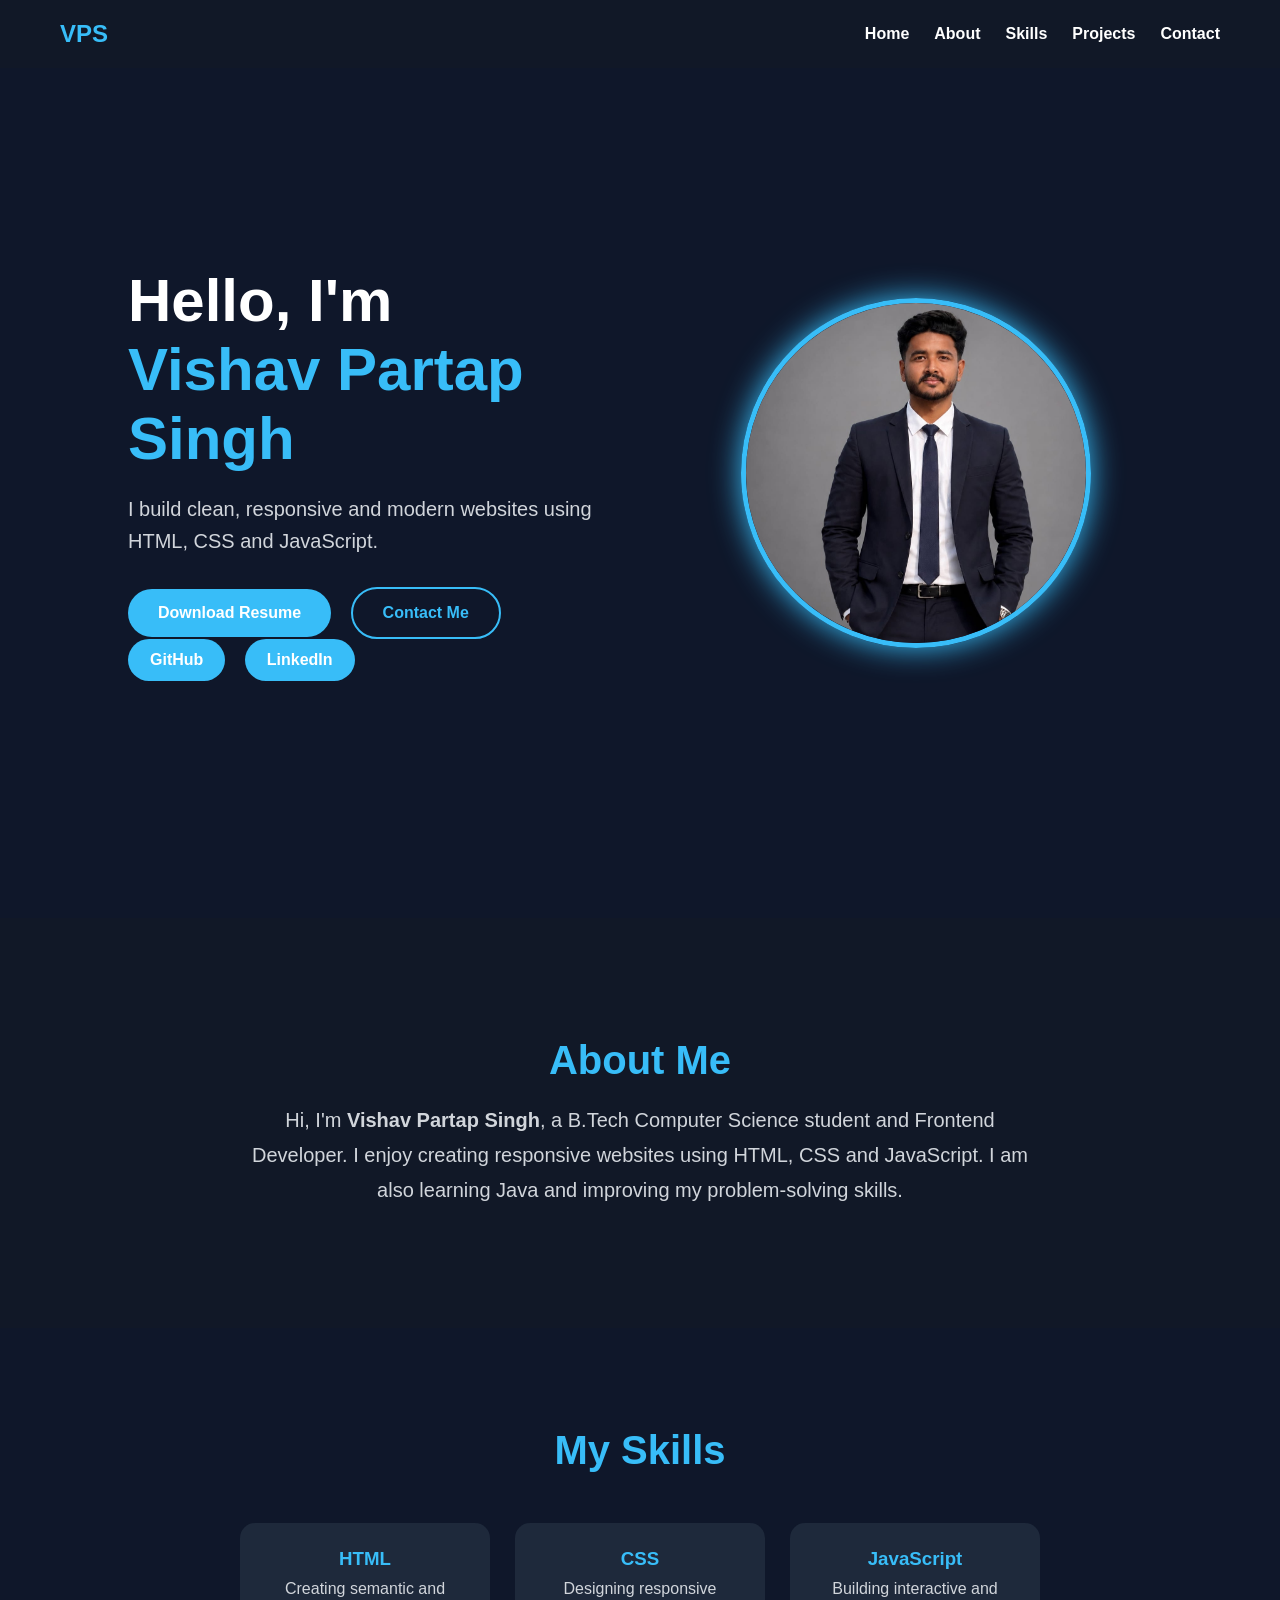
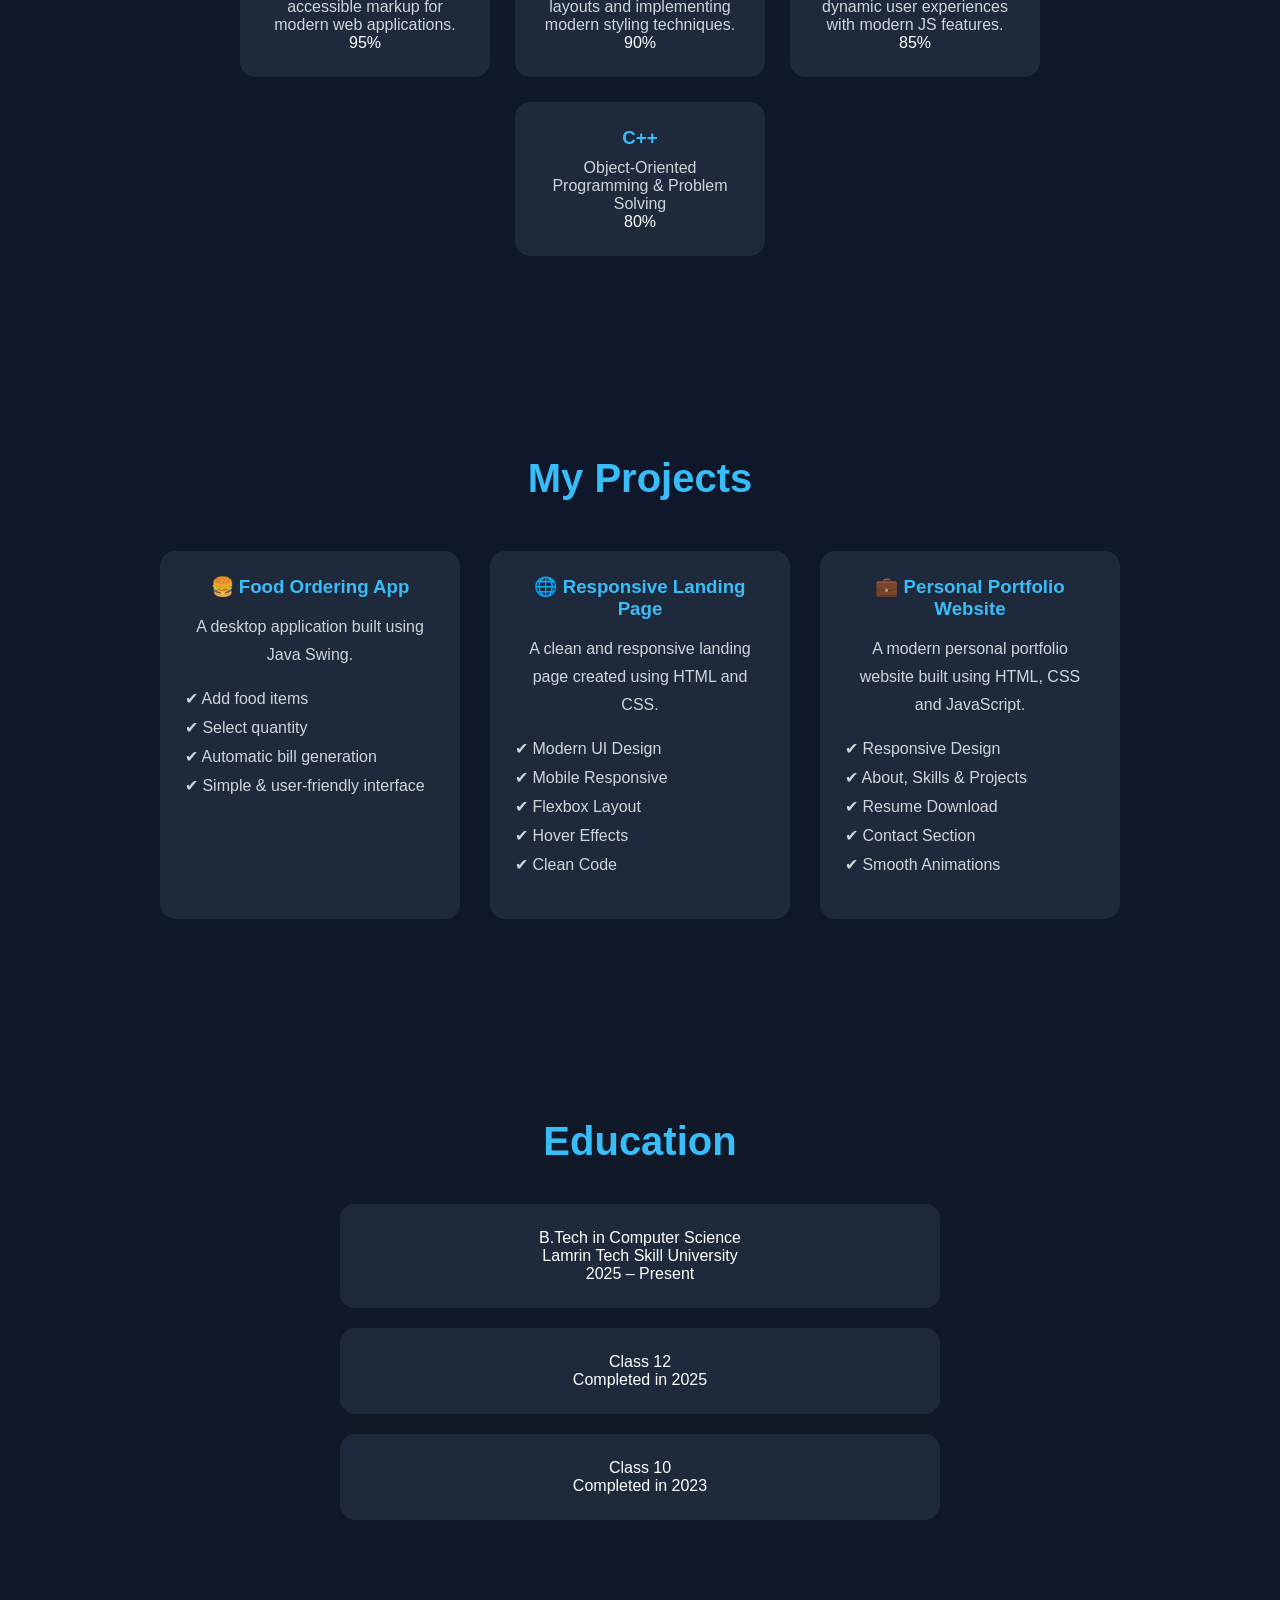
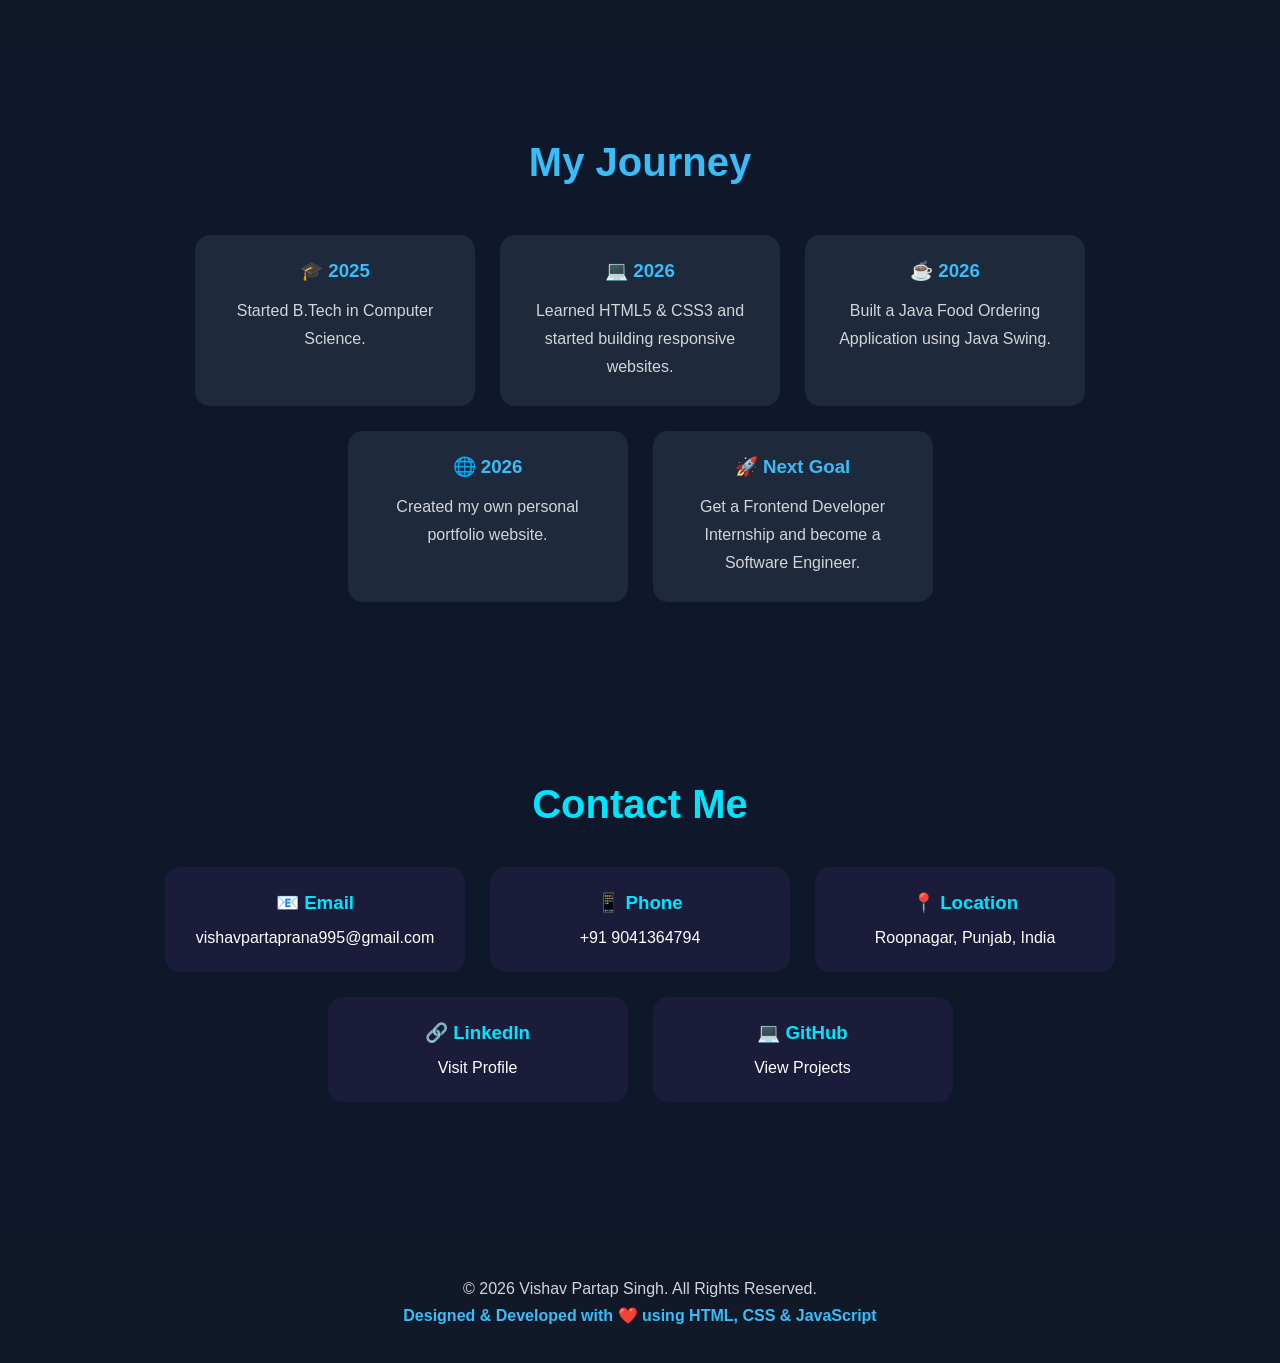
<file: index.html>
<!DOCTYPE html>
<html lang="en">
    <link rel="stylesheet" href="https://unpkg.com/aos@2.3.4/dist/aos.css">
<head>
    <meta charset="UTF-8">
    <meta name="viewport" content="width=device-width, initial-scale=1.0">
    <title>Vishav Partap Singh | Portfolio</title>

    <link rel="stylesheet" href="style.css">
</head>
<body>

<header>
    <nav>
        <h2>VPS</h2>

        <ul>
            <li><a href="#home">Home</a></li>
            <li><a href="#about">About</a></li>
            <li><a href="#skills">Skills</a></li>
            <li><a href="#projects">Projects</a></li>
            <li><a href="#contact">Contact</a></li>
        </ul>
    </nav>
</header>

<section id="home">
    <div class="hero">

        <div class="hero-text">
            <h1>Hello, I'm <span>Vishav Partap Singh</span></h1>

           <h2><span id="typing"></span></h2>

            <p>
                I build clean, responsive and modern websites using HTML, CSS and JavaScript.
            </p>

    <a href="resume.pdf" download class="btn">Download Resume</a>

<a href="#contact" class="btn2">
    Contact Me
</a>

<div class="social-links">
    <a href="https://github.com/vishavpartaprana995-lgtm" target="_blank">GitHub</a>
    <a href="https://linkedin.com/in/vishav-partap-singh-bb63ab277" target="_blank">LinkedIn</a>
</div>

        </div>

        <div class="hero-image">
           <img src="profile.jpg" alt="Vishav Partap Singh">
        </div>

    </div>
</section>

<section id="about"
    data-aos="fade-up">
    <h2>About Me</h2>

    <p>
        Hi, I'm <b>Vishav Partap Singh</b>, a B.Tech Computer Science student and Frontend Developer. I enjoy creating responsive websites using HTML, CSS and JavaScript. I am also learning Java and improving my problem-solving skills.
    </p>
</section>

<section id="skills"
    data-aos="zoom-in">
    <h2>My Skills</h2>

    <div class="skills-container">
        <div class="skill-card">
            <h3>HTML</h3>
            <p>Creating semantic and accessible markup for modern web applications.</p>
            <div class="progress">
    <div class="progress-bar html">95%</div>
</div>
        </div>

        <div class="skill-card">
            <h3>CSS</h3>
            <p>Designing responsive layouts and implementing modern styling techniques.</p>
            <div class="progress">
    <div class="progress-bar css">90%</div>
</div>
        </div>

        <div class="skill-card">
            <h3>JavaScript</h3>
            <p>Building interactive and dynamic user experiences with modern JS features.</p>
            <div class="progress">
    <div class="progress-bar javascript">85%</div>
</div>
        </div>
        <div class="skill-card">
    <h3>C++</h3>
    <p>Object-Oriented Programming & Problem Solving</p>

    <div class="progress">
        <div class="progress-bar java">80%</div>
    </div>
</div>
    </div>
</section>

<section id="projects"
data-aos="fade-left">
    <h2>My Projects</h2>

    <div class="projects-container">

        <div class="project-card">
    <h3>🍔 Food Ordering App</h3>

    <p>
        A desktop application built using Java Swing.
    </p>

    <ul>
        <li>✔ Add food items</li>
        <li>✔ Select quantity</li>
        <li>✔ Automatic bill generation</li>
        <li>✔ Simple & user-friendly interface</li>
    </ul>

</div>

        <div class="project-card">
    <h3>🌐 Responsive Landing Page</h3>

    <p>
        A clean and responsive landing page created using HTML and CSS.
    </p>

    <ul>
        <li>✔ Modern UI Design</li>
        <li>✔ Mobile Responsive</li>
        <li>✔ Flexbox Layout</li>
        <li>✔ Hover Effects</li>
        <li>✔ Clean Code</li>
    </ul>

</div>

        <div class="project-card">
    <h3>💼 Personal Portfolio Website</h3>

    <p>
        A modern personal portfolio website built using HTML, CSS and JavaScript.
    </p>

    <ul>
        <li>✔ Responsive Design</li>
        <li>✔ About, Skills & Projects</li>
        <li>✔ Resume Download</li>
        <li>✔ Contact Section</li>
        <li>✔ Smooth Animations</li>
    </ul>

</div>

</section>

<section id="education"
data-aos="fade-right">
    <h2>Education</h2>

    <div class="education-card" 
        <h3>B.Tech in Computer Science</h3>
        <p>Lamrin Tech Skill University</p>
        <p>2025 – Present</p>
    </div>

    <div class="education-card" 
        <h3>Class 12</h3>
        <p>Completed in 2025</p>
    </div>

    <div class="education-card" 
        <h3>Class 10</h3>
        <p>Completed in 2023</p>
    </div>

</section>

<section id="journey"
data-aos="fade-up">
    <h2>My Journey</h2>

    <div class="journey-container">

        <div class="journey-card">
            <h3>🎓 2025</h3>
            <p>Started B.Tech in Computer Science.</p>
        </div>

        <div class="journey-card">
            <h3>💻 2026</h3>
            <p>Learned HTML5 & CSS3 and started building responsive websites.</p>
        </div>

        <div class="journey-card">
            <h3>☕ 2026</h3>
            <p>Built a Java Food Ordering Application using Java Swing.</p>
        </div>

        <div class="journey-card">
            <h3>🌐 2026</h3>
            <p>Created my own personal portfolio website.</p>
        </div>

        <div class="journey-card">
            <h3>🚀 Next Goal</h3>
            <p>Get a Frontend Developer Internship and become a Software Engineer.</p>
        </div>

    </div>

</section>

<section id="contact"
    data-aos="zoom-in-up">
    <h2>Contact Me</h2>

    <div class="contact-container">

        <div class="contact-box">
            <h3>📧 Email</h3>
            <p>vishavpartaprana995@gmail.com</p>
        </div>

        <div class="contact-box">
            <h3>📱 Phone</h3>
            <p>+91 9041364794</p>
        </div>

        <div class="contact-box">
            <h3>📍 Location</h3>
            <p>Roopnagar, Punjab, India</p>
        </div>

        <div class="contact-box">
            <h3>🔗 LinkedIn</h3>
            <a href="https://www.linkedin.com/in/vishav-partap-singh-bb63ab277?utm_source=share_via&utm_content=profile&utm_medium=member_android" target="_blank">Visit Profile</a>
        </div>

        <div class="contact-box">
            <h3>💻 GitHub</h3>
            <a href="https://github.com/vishavpartap" target="_blank">View Projects</a>
        </div>

    </div>
</section>

<footer>
    <p>© 2026 Vishav Partap Singh. All Rights Reserved.</p>

    <p>Designed & Developed with ❤️ using HTML, CSS & JavaScript</p>
</footer>

<script src="https://unpkg.com/aos@2.3.4/dist/aos.js"></script>

<script>
AOS.init({
    duration:1000,
    once:true
});
</script>
</file>
<file: style.css>
*{
    margin:0;
    padding:0;
    box-sizing:border-box;
    font-family:Arial, sans-serif;
}

body{
    background:#0f172a;
    color:white;
}

header{
    background:#111827;
    padding:20px 60px;
    position:sticky;
    top:0;
    z-index:1000;
}

nav{
    display:flex;
    justify-content:space-between;
    align-items:center;
}

nav h2{
    color:#38bdf8;
}

nav ul{
    display:flex;
    list-style:none;
}

nav ul li{
    margin-left:25px;
}

nav ul li a{
    color:white;
    text-decoration:none;
    font-weight:bold;
}

nav ul li a:hover{
    color:#38bdf8;
}

.hero{
    margin-bottom:40px;
    min-height:90vh;
    display:flex;
    justify-content:space-between;
    align-items:center;
    padding:0 10%;
    gap:80px;
}

.hero-text{
    flex:1;
    max-width:600px;
}

.hero-text h1{
    font-size:60px;
    margin-bottom:15px;
}

.hero-text span{
    color:#38bdf8;
}

.hero-text h2{
    font-size:32px;
    margin-bottom:20px;
}

.hero-text p{
    font-size:20px;
    color:#d1d5db;
    margin-bottom:30px;
    line-height:1.6;
}

.hero-image{
    flex:1;
    display:flex;
    justify-content:center;
}

.hero-image img{
    width:350px;
    height:350px;
    object-fit:cover;
    border-radius:50%;
    border:5px solid #38bdf8;
    box-shadow:0 0 30px #38bdf8;
}

button{
    background:#38bdf8;
    color:white;
    border:none;
    padding:15px 35px;
    border-radius:30px;
    font-size:18px;
    cursor:pointer;
}

button:hover{
    background:#0ea5e9;
}

#about{
    padding:100px 10%;
    text-align:center;
    background:#111827;
}

#about h2{
    font-size:40px;
    color:#38bdf8;
    margin-bottom:25px;
}

#about p{
    max-width:800px;
    margin:auto;
    font-size:20px;
    line-height:35px;
    color:#d1d5db;
}

#skills{
    padding:100px 10%;
    text-align:center;
}

#skills h2{
    color:#38bdf8;
    font-size:40px;
    margin-bottom:50px;
}

.skills-container{
    display:flex;
    justify-content:center;
    gap:25px;
    flex-wrap:wrap;
}

.skill-card{
    width:250px;
    background:#1e293b;
    padding:25px;
    border-radius:15px;
    transition:0.3s;
}

.skill-card:hover{
    transform:translateY(-10px);
    box-shadow:0 0 20px #38bdf8;
}

.skill-card h3{
    color:#38bdf8;
    margin-bottom:10px;
}

.skill-card p{
    color:#d1d5db;
}
#about{
    padding:120px 10%;
    background:#111827;
    text-align:center;
}

#about h2{
    font-size:40px;
    color:#38bdf8;
    margin-bottom:20px;
}

#about p{
    max-width:800px;
    margin:auto;
    font-size:20px;
    color:#d1d5db;
    line-height:35px;
}
#projects{
    padding:100px 10%;
    background:#0f172a;
    text-align:center;
}

#projects h2{
    font-size:40px;
    color:#38bdf8;
    margin-bottom:50px;
}

.projects-container{
    display:flex;
    justify-content:center;
    gap:30px;
    flex-wrap:wrap;
}

.project-card{
    width:300px;
    background:#1e293b;
    padding:25px;
    border-radius:15px;
    transition:0.3s;
}

.project-card:hover{
    transform:translateY(-10px);
    box-shadow:0 0 20px #38bdf8;
}

.project-card h3{
    color:#38bdf8;
    margin-bottom:15px;
}

.project-card p{
    color:#d1d5db;
    line-height:28px;
}
#contact{
    padding:80px 10%;
    text-align:center;
}

#contact h2{
    font-size:40px;
    margin-bottom:40px;
    color:#00e5ff;
}

.contact-container{
    display:flex;
    flex-wrap:wrap;
    justify-content:center;
    gap:25px;
}

.contact-box{
    width:300px;
    background:#1b1b3a;
    padding:25px;
    border-radius:15px;
    transition:.3s;
    overflow-wrap: break-word;
}

.contact-box:hover{
    transform:translateY(-8px);
    box-shadow:0 0 20px #00e5ff;
}

.contact-box h3{
    margin-bottom:15px;
    color:#00e5ff;
}

.contact-box p,
.contact-box a{
    color:white;
    text-decoration:none;
    word-break: breal-all;
}
footer{
    background:#111827;
    text-align:center;
    padding:30px 20px;
    margin-top:60px;
}

footer p{
    color:#d1d5db;
    margin:8px 0;
    font-size:16px;
}

footer p:last-child{
    color:#38bdf8;
    font-weight:bold;
}
.btn{
    display:inline-block;
    background:#38bdf8;
    color:white;
    padding:15px 30px;
    border-radius:30px;
    text-decoration:none;
    margin-right:15px;
    transition:0.3s;
    font-weight:bold;
}

.btn:hover{
    background:#0ea5e9;
    transform:translateY(-5px);
}

.btn2{
    display:inline-block;
    background:transparent;
    color:#38bdf8;
    border:2px solid #38bdf8;
    padding:15px 30px;
    border-radius:30px;
    text-decoration:none;
    transition:0.3s;
    font-weight:bold;
}

.btn2:hover{
    background:#38bdf8;
    color:white;
}
#typing{
    color:#38bdf8;
    font-weight:bold;
}
#education{
    padding:100px 10%;
    text-align:center;
    background:#111827;
}

#education h2{
    color:#38bdf8;
    font-size:40px;
    margin-bottom:40px;
}

.education-card{
    max-width:600px;
    margin:20px auto;
    background:#1e293b;
    padding:25px;
    border-radius:15px;
    transition:.3s;
}

.education-card:hover{
    transform:translateY(-8px);
    box-shadow:0 0 20px #38bdf8;
}

.education-card h3{
    color:#38bdf8;
    margin-bottom:10px;
}
.social-links a{
    display:inline-block;
    margin-right:15px;
    padding:12px 22px;
    background:#38bdf8;
    color:white;
    border-radius:30px;
    text-decoration:none;
    transition:0.3s;
    font-weight:bold;
}

.social-links a:hover{
    background:#0ea5e9;
    transform:translateY(-5px);
}
.hero-image img{
    animation: float 3s ease-in-out infinite;
}

@keyframes float{
    0%{
        transform:translateY(0px);
    }

    50%{
        transform:translateY(-15px);
    }

    100%{
        transform:translateY(0px);
    }
}
body{
    animation:fadeIn 1s;
}

@keyframes fadeIn{
    from{
        opacity:0;
    }

    to{
        opacity:1;
    }
}
#journey{
    padding:100px 10%;
    background:#0f172a;
    text-align:center;
}

#journey h2{
    color:#38bdf8;
    font-size:40px;
    margin-bottom:50px;
}

.journey-container{
    display:flex;
    flex-wrap:wrap;
    justify-content:center;
    gap:25px;
}

.journey-card{
    width:280px;
    background:#1e293b;
    padding:25px;
    border-radius:15px;
    transition:0.3s;
}

.journey-card:hover{
    transform:translateY(-10px);
    box-shadow:0 0 20px #38bdf8;
}

.journey-card h3{
    color:#38bdf8;
    margin-bottom:15px;
}

.journey-card p{
    color:#d1d5db;
    line-height:28px;
}
.project-card ul{
    list-style:none;
    text-align:left;
    margin:20px 0;
}

.project-card li{
    margin:10px 0;
    color:#d1d5db;
}
@media(max-width:768px){

    nav{
        flex-direction:column;
    }

    nav ul{
        flex-direction:column;
        gap:15px;
        margin-top:20px;
    }

    .hero{
        flex-direction:column-reverse;
        text-align:center;
        padding:50px 10%;
    }

    .hero-text h1{
        font-size:40px;
    }

    .hero-image img{
        width:250px;
        margin-bottom:30px;
    }

    .skills-container,
    .projects-container,
    .contact-container{
        flex-direction:column;
        align-items:center;
    }

    .skill-card,
    .project-card,
    .contact-box{
        width:100%;
        max-width:350px;
    }
}
</file>
